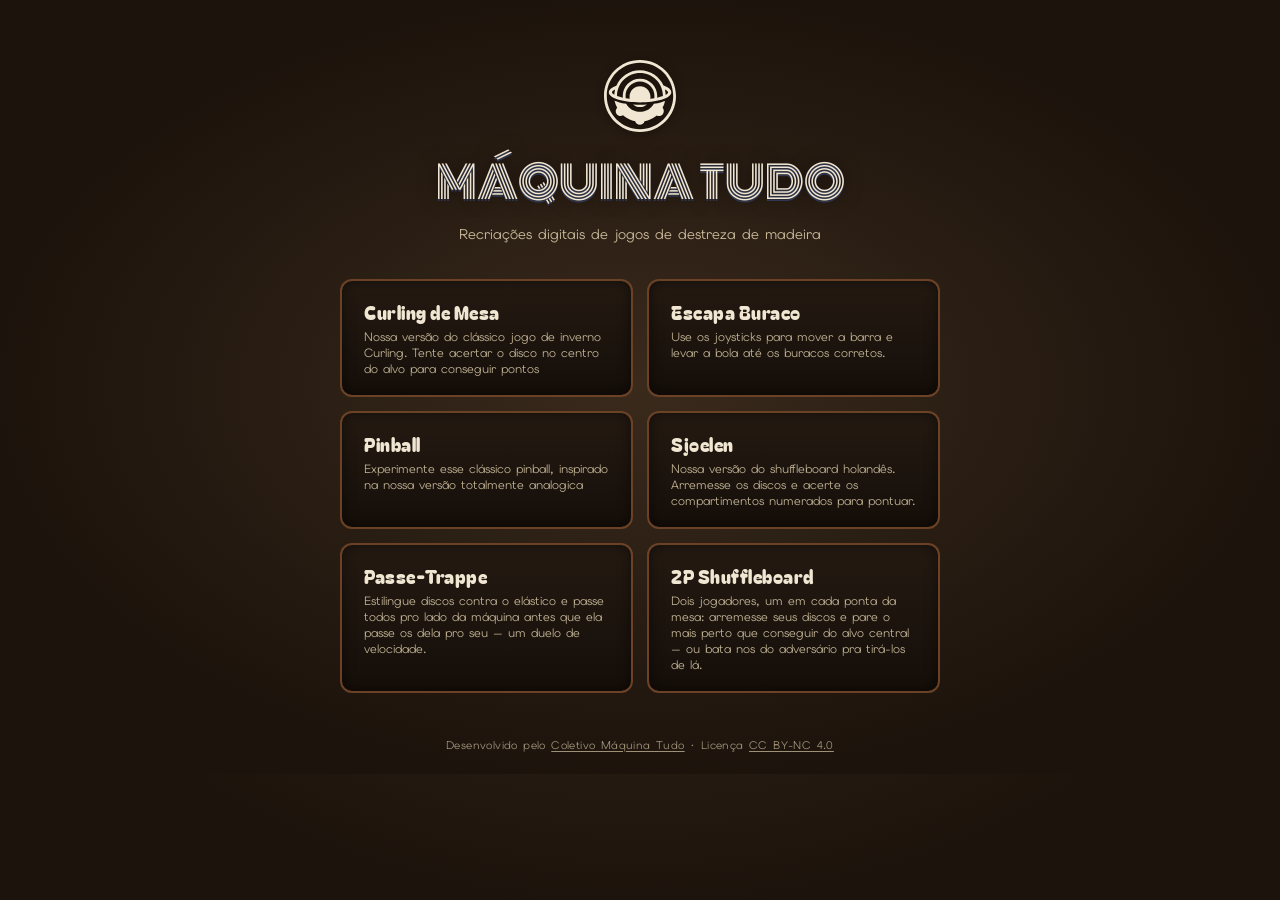
<file: index.html>
<!doctype html>
<html lang="pt-br">
<head>
  <meta charset="UTF-8" />
  <meta http-equiv="Cache-Control" content="no-cache, no-store, must-revalidate" />
  <meta name="viewport" content="width=device-width, initial-scale=1, maximum-scale=1" />
  <title>Máquina Tudo — Jogos de Mesa</title>
  <link rel="icon" href="assets/logo-maquina-tudo.svg?v=3" />
  <link rel="preconnect" href="https://fonts.googleapis.com" />
  <link rel="preconnect" href="https://fonts.gstatic.com" crossorigin />
  <link rel="stylesheet" href="shared/theme.css" />
  <link rel="stylesheet" href="hub.css" />
</head>
<body>
  <div class="hub">
    <img class="hub-logo" src="assets/logo-maquina-tudo.svg?v=3" alt="Máquina Tudo" />
    <h1 class="hub-title">MÁQUINA&nbsp;TUDO</h1>
    <p class="hub-subtitle">Recriações digitais de jogos de destreza de madeira</p>

    <div class="game-grid">
      <a class="game-card" href="curling-de-mesa/">
        <span class="game-card-name">Curling de Mesa</span>
        <span class="game-card-desc">Nossa versão do clássico jogo de inverno Curling. Tente acertar o disco no centro do alvo para conseguir pontos</span>
      </a>
      <a class="game-card" href="escapa-buraco/">
        <span class="game-card-name">Escapa Buraco</span>
        <span class="game-card-desc">Use os joysticks para mover a barra e levar a bola até os buracos corretos.</span>
      </a>
      <a class="game-card" href="pinball/">
        <span class="game-card-name">Pinball</span>
        <span class="game-card-desc">Experimente esse clássico pinball, inspirado na nossa versão totalmente analogica</span>
      </a>
      <a class="game-card" href="sjoelen/">
        <span class="game-card-name">Sjoelen</span>
        <span class="game-card-desc">Nossa versão do shuffleboard holandês. Arremesse os discos e acerte os compartimentos numerados para pontuar.</span>
      </a>
      <a class="game-card" href="passe-trappe/">
        <span class="game-card-name">Passe-Trappe</span>
        <span class="game-card-desc">Estilingue discos contra o elástico e passe todos pro lado da máquina antes que ela passe os dela pro seu — um duelo de velocidade.</span>
      </a>
      <a class="game-card" href="shuffleboard-2p/">
        <span class="game-card-name">2P Shuffleboard</span>
        <span class="game-card-desc">Dois jogadores, um em cada ponta da mesa: arremesse seus discos e pare o mais perto que conseguir do alvo central — ou bata nos do adversário pra tirá-los de lá.</span>
      </a>
    </div>
  </div>

  <footer class="site-footer">
    <p>
      Desenvolvido pelo
      <a href="https://www.maquinatudo.com.br" target="_blank" rel="noopener noreferrer">Coletivo Máquina Tudo</a>
      · Licença
      <a href="https://creativecommons.org/licenses/by-nc/4.0/" target="_blank" rel="noopener noreferrer">CC BY-NC 4.0</a>
    </p>
  </footer>
</body>
</html>
</file>
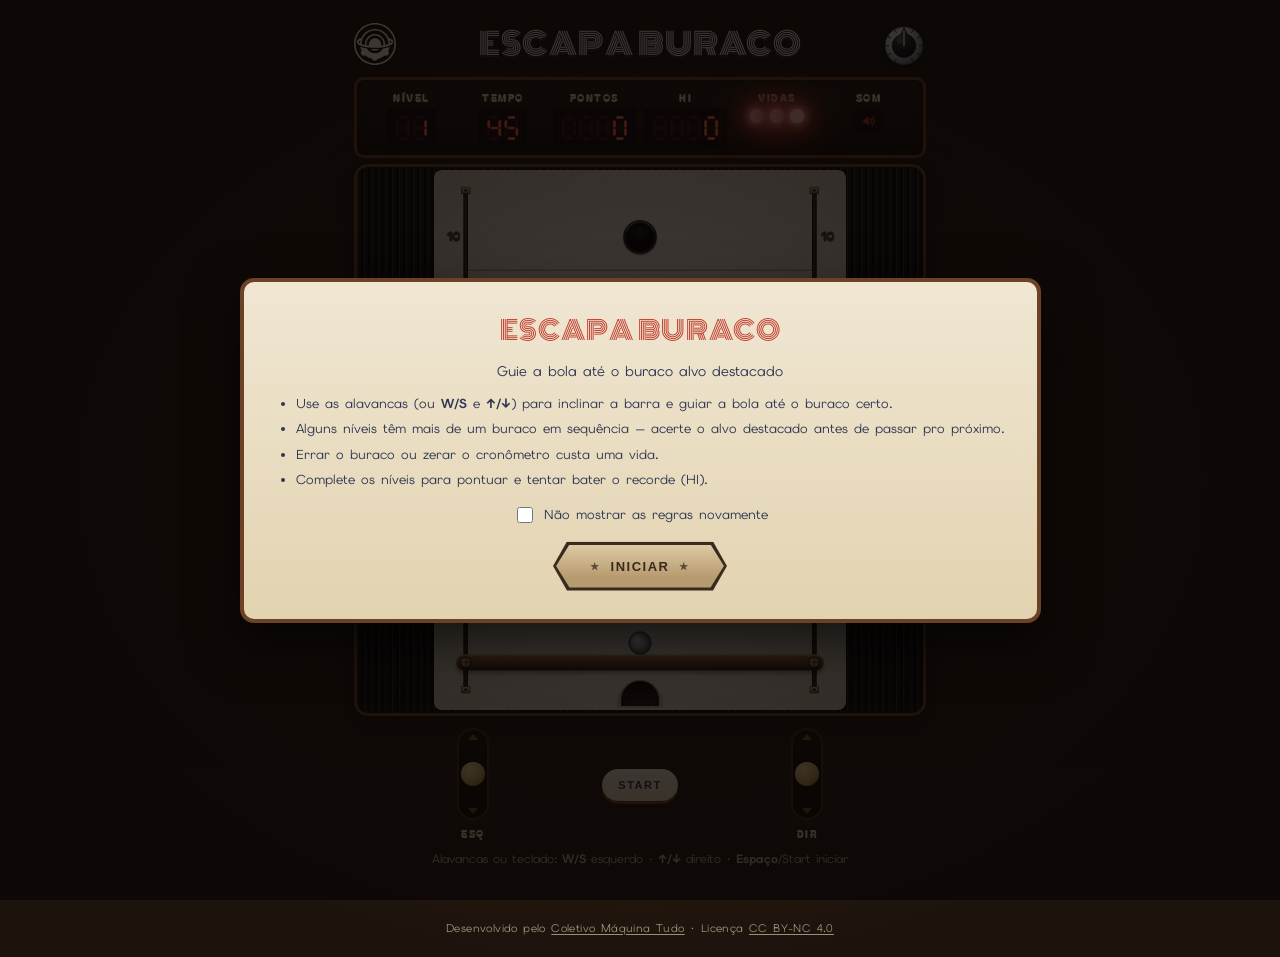
<file: escapa-buraco/index.html>
<!doctype html>
<html lang="pt-br">
<head>
  <meta charset="UTF-8" />
  <meta http-equiv="Cache-Control" content="no-cache, no-store, must-revalidate" />
  <meta name="viewport" content="width=device-width, initial-scale=1, maximum-scale=1, user-scalable=no" />
  <title>Escapa Buraco — Máquina Tudo</title>
  <link rel="icon" href="../assets/logo-maquina-tudo.svg?v=3" />
  <link rel="preconnect" href="https://fonts.googleapis.com" />
  <link rel="preconnect" href="https://fonts.gstatic.com" crossorigin />
  <link rel="stylesheet" href="../shared/theme.css" />
  <link rel="stylesheet" href="style.css?v=1" />
</head>
<body>
  <div class="cabinet">
    <header class="header">
      <a class="logo-link" href="../" title="Voltar ao menu" aria-label="Voltar ao menu">
        <img class="logo" src="../assets/logo-maquina-tudo.svg?v=3" alt="Máquina Tudo" />
      </a>
      <h1 class="title">ESCAPA&nbsp;BURACO</h1>
      <button id="btn-restart" class="knob-button" title="Reiniciar partida" aria-label="Reiniciar partida">
        <svg class="knob-svg" viewBox="0 0 100 100" xmlns="http://www.w3.org/2000/svg">
          <defs>
            <radialGradient id="knobSkirt" cx="35%" cy="30%" r="80%">
              <stop offset="0%" stop-color="#f5f7f8" />
              <stop offset="40%" stop-color="#c7ccd0" />
              <stop offset="75%" stop-color="#8b9196" />
              <stop offset="100%" stop-color="#4d5256" />
            </radialGradient>
            <radialGradient id="knobBlack" cx="35%" cy="25%" r="80%">
              <stop offset="0%" stop-color="#565656" />
              <stop offset="45%" stop-color="#232323" />
              <stop offset="100%" stop-color="#040404" />
            </radialGradient>
          </defs>
          <circle cx="50" cy="54" r="43" fill="url(#knobSkirt)" stroke="#3d4145" stroke-width="1.5" />
          <g stroke="#2b2e30" stroke-width="2.4" stroke-linecap="round">
            <line x1="29" y1="90.4" x2="32.5" y2="84.3" />
            <line x1="13.6" y1="75" x2="19.7" y2="71.5" />
            <line x1="8" y1="54" x2="15" y2="54" />
            <line x1="13.6" y1="33" x2="19.7" y2="36.5" />
            <line x1="29" y1="17.6" x2="32.5" y2="23.7" />
            <line x1="50" y1="12" x2="50" y2="19" />
            <line x1="71" y1="17.6" x2="67.5" y2="23.7" />
            <line x1="86.4" y1="33" x2="80.3" y2="36.5" />
            <line x1="92" y1="54" x2="85" y2="54" />
            <line x1="86.4" y1="75" x2="80.3" y2="71.5" />
            <line x1="71" y1="90.4" x2="67.5" y2="84.3" />
          </g>
          <path d="M 40.8 28.6 L 50 14 L 59.2 28.6 A 27 27 0 1 1 40.8 28.6 Z"
            fill="url(#knobBlack)" stroke="#000000" stroke-width="1" />
          <line x1="50" y1="54" x2="50" y2="20" stroke="#e8e2d2" stroke-width="3.2" stroke-linecap="round" />
          <ellipse cx="41" cy="44" rx="8" ry="6" fill="rgba(255,255,255,0.12)" />
        </svg>
      </button>
    </header>

    <div class="hud">
      <div class="hud-panel">
        <span class="hud-label">NÍVEL</span>
        <div id="hud-level" class="seg-display"></div>
      </div>
      <div class="hud-panel">
        <span class="hud-label">TEMPO</span>
        <div id="hud-time" class="seg-display"></div>
      </div>
      <div class="hud-panel">
        <span class="hud-label">PONTOS</span>
        <div id="hud-score" class="seg-display"></div>
      </div>
      <div class="hud-panel">
        <span class="hud-label">HI</span>
        <div id="hud-hi" class="seg-display"></div>
      </div>
      <div class="hud-panel">
        <span class="hud-label">VIDAS</span>
        <div class="lamp-row">
          <span id="lamp-life-0" class="lamp lamp-red"></span>
          <span id="lamp-life-1" class="lamp lamp-red"></span>
          <span id="lamp-life-2" class="lamp lamp-red"></span>
        </div>
      </div>
      <div class="hud-panel">
        <span class="hud-label">SOM</span>
        <button id="btn-mute" class="mute-button" type="button" aria-label="Alternar som"></button>
      </div>
    </div>

    <div class="board-wrap">
      <canvas id="board" width="520" height="680"></canvas>
    </div>

    <div class="controls">
      <div id="lever-left" class="lever" role="button" aria-label="Alavanca esquerda, cima ou baixo">
        <div class="lever-track">
          <div class="lever-shaft"></div>
        </div>
        <span class="lever-label">ESQ</span>
      </div>

      <button id="btn-start-panel" class="start-panel" type="button">Start</button>

      <div id="lever-right" class="lever" role="button" aria-label="Alavanca direita, cima ou baixo">
        <div class="lever-track">
          <div class="lever-shaft"></div>
        </div>
        <span class="lever-label">DIR</span>
      </div>
    </div>

    <p class="hint">Alavancas ou teclado: <b>W/S</b> esquerdo · <b>↑/↓</b> direito · <b>Espaço</b>/Start iniciar</p>
  </div>

  <footer class="site-footer">
    <p>
      Desenvolvido pelo
      <a href="https://www.maquinatudo.com.br" target="_blank" rel="noopener noreferrer">Coletivo Máquina Tudo</a>
      · Licença
      <a href="https://creativecommons.org/licenses/by-nc/4.0/" target="_blank" rel="noopener noreferrer">CC BY-NC 4.0</a>
    </p>
  </footer>

  <div id="overlay" class="overlay">
    <div class="overlay-card">
      <h2 id="overlay-title">Escapa Buraco</h2>
      <p id="overlay-body"></p>
      <ul id="overlay-rules" class="rules-list">
        <li>Use as alavancas (ou <b>W/S</b> e <b>↑/↓</b>) para inclinar a barra e guiar a bola até o buraco certo.</li>
        <li>Alguns níveis têm mais de um buraco em sequência — acerte o alvo destacado antes de passar pro próximo.</li>
        <li>Errar o buraco ou zerar o cronômetro custa uma vida.</li>
        <li>Complete os níveis para pontuar e tentar bater o recorde (HI).</li>
      </ul>
      <label id="overlay-rules-checkbox" class="rules-checkbox">
        <input type="checkbox" id="rules-dont-show" />
        Não mostrar as regras novamente
      </label>
      <button id="btn-primary" class="retro-badge" type="button">
        <span class="badge-inner">
          <span class="badge-star">★</span>
          <span id="btn-primary-label">Iniciar</span>
          <span class="badge-star">★</span>
        </span>
      </button>
      <p id="overlay-hi"></p>
    </div>
  </div>

  <script src="js/constants.js?v=1"></script>
  <script src="js/levels.js?v=1"></script>
  <script src="js/physics.js?v=1"></script>
  <script src="js/storage.js?v=1"></script>
  <script src="js/audio.js?v=1"></script>
  <script src="js/render.js?v=1"></script>
  <script src="js/input.js?v=1"></script>
  <script src="../shared/sevenseg.js"></script>
  <script src="js/game.js?v=1"></script>
</body>
</html>
</file>
<file: shared/theme.css>
/*
 * Máquina Tudo — tema visual compartilhado da série de jogos de mesa.
 *
 * Paleta e fontes de referência (Love Hultén: madeira escura, latão, LED/
 * 7-segmentos) usadas no Curling de Mesa e no Escapa Buraco. Novos jogos da
 * série devem linkar este arquivo antes do próprio style.css e podem
 * sobrescrever qualquer variável localmente para customizar sem perder o
 * resto da paleta.
 *
 * Uso: <link rel="stylesheet" href="../shared/theme.css" /> no <head>,
 * antes do <link rel="stylesheet" href="style.css" /> do próprio jogo.
 */

@import url('https://fonts.googleapis.com/css2?family=Elms+Sans:wght@300;400;500;600;700&family=Bagel+Fat+One&family=Monoton&display=swap');

:root {
  /* Madeira e cabinet */
  --wood-light: #c8965a;
  --wood-mid: #a9713f;
  --wood-dark: #6b4226;

  /* Painéis claros / cartões de overlay */
  --cream: #f0e6d2;
  --cream-dark: #e2d3b0;

  /* Acentos */
  --navy: #2d3652;
  --brass: #d4af37;
  --brass-dark: #9c7a1f;
  --yellow: #e8b923;
  --red: #c0392b;

  /* Mostrador 7-segmentos */
  --seg-off: #3a1414;
  --seg-on: #ff5b3d;

  /* Tipografia */
  --font-body: 'Elms Sans', 'Helvetica Neue', Arial, sans-serif;
  --font-display: 'Bagel Fat One', cursive;
  --font-title: 'Monoton', cursive;
}

/* Rodapé de crédito — igual em todos os jogos da série. */
.site-footer {
  width: 100%;
  padding: 18px 14px 22px;
  text-align: center;
}
.site-footer p {
  margin: 0;
  font-size: 11px;
  letter-spacing: 0.4px;
  color: var(--cream-dark);
  opacity: 0.65;
}
.site-footer a {
  color: var(--cream-dark);
  text-decoration: underline;
  text-underline-offset: 2px;
}
.site-footer a:hover { color: var(--cream); opacity: 1; }

/* Botão de voltar: o logo no cabeçalho de cada jogo linka de volta para o
   hub (href="../"). Igual em todos os jogos da série. */
.logo-link {
  display: block;
  line-height: 0;
  transition: transform 0.15s ease;
}
.logo-link:hover { transform: scale(1.08); }
.logo-link:active { transform: scale(0.94); }
</file>
<file: hub.css>
* { box-sizing: border-box; }

html, body {
  margin: 0;
  padding: 0;
  min-height: 100%;
  background-color: #1c130c;
  background-image:
    radial-gradient(ellipse at center, #3a2a1c 0%, #1c130c 72%),
    repeating-linear-gradient(135deg, rgba(255,255,255,0.025) 0px, rgba(255,255,255,0.025) 1px, transparent 1px, transparent 3px),
    radial-gradient(rgba(0,0,0,0.5) 1px, transparent 1.4px);
  background-size: auto, auto, 4px 4px;
  color: var(--cream);
  font-family: var(--font-body);
  overflow-x: hidden;
}

.hub {
  max-width: 640px;
  margin: 0 auto;
  padding: 60px 20px 20px;
  display: flex;
  flex-direction: column;
  align-items: center;
  min-height: 80vh;
  text-align: center;
}

.hub-logo {
  width: 72px;
  height: 72px;
  margin-bottom: 16px;
  filter: drop-shadow(0 2px 4px rgba(0,0,0,0.5));
}

.hub-title {
  font-family: var(--font-title);
  font-weight: 400;
  font-size: clamp(28px, 8vw, 44px);
  margin: 0 0 8px;
  color: var(--cream);
  text-shadow: 0 2px 0 var(--navy), 0 0 18px rgba(0,0,0,0.5);
}

.hub-subtitle {
  margin: 0 0 36px;
  color: var(--cream-dark);
  font-size: 14px;
  opacity: 0.85;
}

.game-grid {
  width: 100%;
  display: grid;
  grid-template-columns: 1fr;
  gap: 14px;
}

.game-card {
  display: flex;
  flex-direction: column;
  gap: 4px;
  padding: 18px 22px;
  border-radius: 12px;
  border: 2px solid var(--wood-dark);
  background: linear-gradient(180deg, #241a12, #150e09);
  text-decoration: none;
  color: inherit;
  text-align: left;
  box-shadow: inset 0 0 14px rgba(0,0,0,0.5);
  transition: transform 0.15s, border-color 0.15s;
}
.game-card:hover { transform: translateY(-2px); border-color: var(--brass); }

.game-card-name {
  font-family: var(--font-display);
  font-size: 18px;
  color: var(--cream);
  letter-spacing: 0.5px;
}

.game-card-desc {
  font-size: 12px;
  color: var(--cream-dark);
  opacity: 0.8;
}

@media (min-width: 480px) {
  .game-grid { grid-template-columns: repeat(2, 1fr); }
}
</file>
<file: escapa-buraco/style.css>
/* Paleta e fontes vêm de ../shared/theme.css */

* { box-sizing: border-box; }

html, body {
  margin: 0;
  padding: 0;
  min-height: 100%;
  background-color: #1c130c;
  background-image:
    radial-gradient(ellipse at center, #3a2a1c 0%, #1c130c 72%),
    repeating-linear-gradient(135deg, rgba(255,255,255,0.025) 0px, rgba(255,255,255,0.025) 1px, transparent 1px, transparent 3px),
    radial-gradient(rgba(0,0,0,0.5) 1px, transparent 1.4px);
  background-size: auto, auto, 4px 4px;
  color: var(--cream);
  font-family: var(--font-body);
  overflow-x: hidden;
}

.cabinet {
  max-width: 600px;
  margin: 0 auto;
  padding: 14px 14px 24px;
  display: flex;
  flex-direction: column;
  align-items: center;
  min-height: 100vh;
}

.header {
  width: 100%;
  display: grid;
  grid-template-columns: 44px 1fr 44px;
  align-items: center;
  gap: 8px;
  padding: 6px 0 10px;
}

.header .logo-link { justify-self: start; }
.header .logo {
  width: 42px;
  height: 42px;
  filter: drop-shadow(0 1px 1px rgba(0,0,0,0.4));
}

.title {
  font-family: var(--font-title);
  font-weight: 400;
  font-size: clamp(20px, 5.5vw, 30px);
  color: var(--cream);
  text-shadow: 0 2px 0 var(--navy), 0 0 18px rgba(0,0,0,0.5);
  letter-spacing: 1px;
  margin: 0;
  text-align: center;
}

.knob-button {
  justify-self: end;
  width: 44px;
  height: 44px;
  padding: 0;
  border: none;
  background: transparent;
  cursor: pointer;
  filter: drop-shadow(0 3px 4px rgba(0,0,0,0.55));
  transition: transform 0.15s;
}
.knob-button:hover { transform: rotate(-8deg); }
.knob-button:active { transform: rotate(-18deg) scale(0.96); filter: drop-shadow(0 1px 2px rgba(0,0,0,0.5)); }
.knob-svg { width: 100%; height: 100%; display: block; }

.hud {
  width: 100%;
  display: grid;
  grid-template-columns: repeat(6, 1fr);
  gap: 6px;
  background: linear-gradient(180deg, #241a12, #150e09);
  border: 3px solid var(--wood-dark);
  border-radius: 10px;
  padding: 10px 12px 8px;
  margin-bottom: 6px;
  box-shadow: inset 0 0 14px rgba(0,0,0,0.6);
}

.hud-panel {
  display: flex;
  flex-direction: column;
  align-items: center;
  gap: 4px;
}

.hud-label {
  font-family: var(--font-display);
  font-size: 10px;
  letter-spacing: 1.5px;
  color: var(--cream-dark);
}

.lamp-row { display: flex; align-items: center; gap: 6px; }

.lamp {
  width: 14px;
  height: 14px;
  border-radius: 50%;
  display: inline-block;
  background: #3a1414;
  box-shadow: inset 0 0 3px rgba(0,0,0,0.7);
}
.lamp-red.lit {
  background: #ffb3a8;
  box-shadow: 0 0 8px 2px #ffb3a8, 0 0 18px 6px rgba(192,57,43,0.95), 0 0 34px 12px rgba(192,57,43,0.6);
}

.mute-button {
  display: flex;
  align-items: center;
  justify-content: center;
  border: none;
  background: rgba(0,0,0,0.35);
  color: var(--red);
  padding: 5px 9px;
  border-radius: 6px;
  cursor: pointer;
}
.mute-button:hover { background: rgba(0,0,0,0.5); }
.mute-button svg { display: block; }

/* Mostrador 7-segmentos */
.seg-display {
  display: flex;
  gap: 3px;
  background: #150c0c;
  border: 2px solid #0a0605;
  border-radius: 4px;
  padding: 5px 7px;
  box-shadow: inset 0 0 8px rgba(0,0,0,0.8);
}

.seg-digit {
  position: relative;
  width: 14px;
  height: 24px;
}

.seg {
  position: absolute;
  background: var(--seg-off);
  transition: background 0.12s, box-shadow 0.12s;
}
.seg.on { background: var(--seg-on); box-shadow: 0 0 5px 1px rgba(255,91,61,0.85); }

.seg-a, .seg-d, .seg-g {
  left: 3px; right: 3px; height: 3px;
  clip-path: polygon(15% 0, 85% 0, 100% 50%, 85% 100%, 15% 100%, 0 50%);
}
.seg-a { top: 0; }
.seg-g { top: 50%; transform: translateY(-50%); }
.seg-d { bottom: 0; }

.seg-b, .seg-c, .seg-e, .seg-f {
  width: 3px;
  top: 4px;
  bottom: 50%;
  clip-path: polygon(0 15%, 50% 0, 100% 15%, 100% 85%, 50% 100%, 0 85%);
}
.seg-f { left: 0; }
.seg-b { right: 0; }
.seg-e { left: 0; top: 50%; bottom: 4px; }
.seg-c { right: 0; top: 50%; bottom: 4px; }

.board-wrap {
  width: 100%;
  display: flex;
  justify-content: center;
  padding: 6px;
  background-color: #0a0a0a;
  background-image:
    linear-gradient(180deg, rgba(0,0,0,0.25), rgba(0,0,0,0.45)),
    repeating-linear-gradient(90deg,
      #050505 0px, #050505 3px,
      #34383b 3px, #3d4145 4px,
      #131415 4px, #131415 7px);
  border-radius: 14px;
  box-shadow: 0 10px 30px rgba(0,0,0,0.55), inset 0 0 0 3px var(--wood-dark);
}

#board {
  display: block;
  border-radius: 8px;
  touch-action: none;
}

.controls {
  width: 100%;
  display: grid;
  grid-template-columns: 1fr auto 1fr;
  align-items: center;
  gap: 10px;
  margin-top: 12px;
}

.lever {
  justify-self: center;
  display: flex;
  flex-direction: column;
  align-items: center;
  gap: 6px;
  cursor: pointer;
  touch-action: none;
  user-select: none;
}
.lever-track {
  position: relative;
  width: 32px;
  height: 92px;
  border-radius: 16px;
  background: linear-gradient(180deg, #1c130c, #0d0906);
  box-shadow: inset 0 0 8px rgba(0,0,0,0.7), inset 0 0 0 2px var(--wood-dark);
}
.lever-track::before, .lever-track::after {
  content: '';
  position: absolute;
  left: 50%;
  transform: translateX(-50%);
  width: 0;
  height: 0;
  border-left: 5px solid transparent;
  border-right: 5px solid transparent;
}
.lever-track::before { top: 6px; border-bottom: 6px solid rgba(232,185,35,0.45); }
.lever-track::after { bottom: 6px; border-top: 6px solid rgba(232,185,35,0.45); }
.lever-shaft {
  position: absolute;
  left: 50%;
  top: 50%;
  width: 24px;
  height: 24px;
  border-radius: 50%;
  transform: translate(-50%, -50%);
  background: radial-gradient(circle at 35% 30%, #f0dca0, #cda85a 55%, #7a5c28 100%);
  box-shadow: 0 2px 6px rgba(0,0,0,0.5), inset 0 1px 0 rgba(255,255,255,0.3);
  transition: transform 0.08s ease-out;
}
.lever.tilt-up .lever-shaft { transform: translate(-50%, calc(-50% - 26px)); }
.lever.tilt-down .lever-shaft { transform: translate(-50%, calc(-50% + 26px)); }
.lever-label {
  font-family: var(--font-display);
  font-size: 10px;
  letter-spacing: 1.5px;
  color: var(--cream-dark);
}

.start-panel {
  padding: 10px 16px;
  border-radius: 999px;
  border: none;
  background: linear-gradient(180deg, var(--cream), var(--cream-dark));
  color: var(--navy);
  font-weight: 700;
  font-size: 11px;
  letter-spacing: 1.5px;
  text-transform: uppercase;
  cursor: pointer;
  box-shadow: 0 3px 0 var(--wood-dark), 0 6px 14px rgba(0,0,0,0.5);
}
.start-panel:active { transform: translateY(2px); box-shadow: 0 1px 0 var(--wood-dark); }

.hint {
  margin-top: 10px;
  font-size: 12px;
  color: var(--cream-dark);
  text-align: center;
  opacity: 0.85;
}

/* .site-footer vem de ../shared/theme.css */

.overlay {
  position: fixed;
  inset: 0;
  background: rgba(10, 6, 4, 0.78);
  display: flex;
  align-items: center;
  justify-content: center;
  z-index: 10;
  opacity: 0;
  pointer-events: none;
  transition: opacity 0.5s ease;
}
.overlay.visible { opacity: 1; }

.overlay-card {
  /* O fundo do overlay nunca captura clique (deixa passar pro cabeçalho por
     baixo, ex: botão de voltar); só o card em si é clicável. */
  pointer-events: auto;
  background: linear-gradient(180deg, var(--cream), var(--cream-dark));
  color: var(--navy);
  border: 4px solid var(--wood-dark);
  border-radius: 14px;
  padding: 28px 32px;
  text-align: center;
  max-width: 90vw;
  box-shadow: 0 20px 50px rgba(0,0,0,0.6);
  transform: scale(0.92) translateY(8px);
  transition: transform 0.5s cubic-bezier(0.2, 0.8, 0.2, 1);
}
.overlay.visible .overlay-card { transform: scale(1) translateY(0); }
.overlay-card h2 {
  font-family: var(--font-display);
  font-weight: 400;
  letter-spacing: 1px;
  margin: 0 0 12px;
  font-size: 26px;
  color: var(--red);
}
.overlay-card h2.title-font { font-family: var(--font-title); }
.overlay-card p { margin: 0 0 14px; font-size: 14px; }
.overlay-card p:last-child { margin-bottom: 0; }

/* Regras do jogo, mostradas dentro da própria tela de início (não é um
   modal separado — a tela de início já é o "gate" antes de jogar). O card
   é text-align:center, então a lista precisa da própria âncora à esquerda. */
.rules-list {
  margin: 0 0 14px;
  padding-left: 20px;
  font-size: 13px;
  line-height: 1.5;
  text-align: left;
}
.rules-list li + li { margin-top: 6px; }
.rules-checkbox {
  display: flex;
  align-items: center;
  justify-content: center;
  gap: 8px;
  font-size: 13px;
  margin-bottom: 16px;
  cursor: pointer;
}
.rules-checkbox input { width: 16px; height: 16px; accent-color: var(--wood-dark); cursor: pointer; }

.retro-badge {
  --ribbon: polygon(0% 50%, 8% 0%, 92% 0%, 100% 50%, 92% 100%, 8% 100%);
  position: relative;
  padding: 3px;
  border: none;
  background: #3a2a1c;
  clip-path: var(--ribbon);
  cursor: pointer;
  filter: drop-shadow(0 4px 6px rgba(0,0,0,0.45));
}
.retro-badge:active { transform: translateY(2px); filter: none; }
.badge-inner {
  display: flex;
  align-items: center;
  justify-content: center;
  gap: 10px;
  clip-path: var(--ribbon);
  background: linear-gradient(180deg, #ddc9a3, #b79b70 75%);
  padding: 14px 34px;
  color: #3a2a1c;
  font-weight: 600;
  font-size: 13px;
  letter-spacing: 1.5px;
  text-transform: uppercase;
  white-space: nowrap;
}
.badge-star { font-size: 10px; opacity: 0.75; }

/* "Jogar de novo" (fim de jogo): ribbon escura com texto bege claro, em vez
   do ribbon claro/texto escuro usado no "Iniciar". */
.retro-badge.cta-gameover .badge-inner {
  background: linear-gradient(180deg, #4a3320, #201409 85%);
  color: var(--cream);
}

@media (max-width: 420px) {
  .hud-label { font-size: 9px; }
  .seg-digit { width: 12px; height: 20px; }
}
</file>
